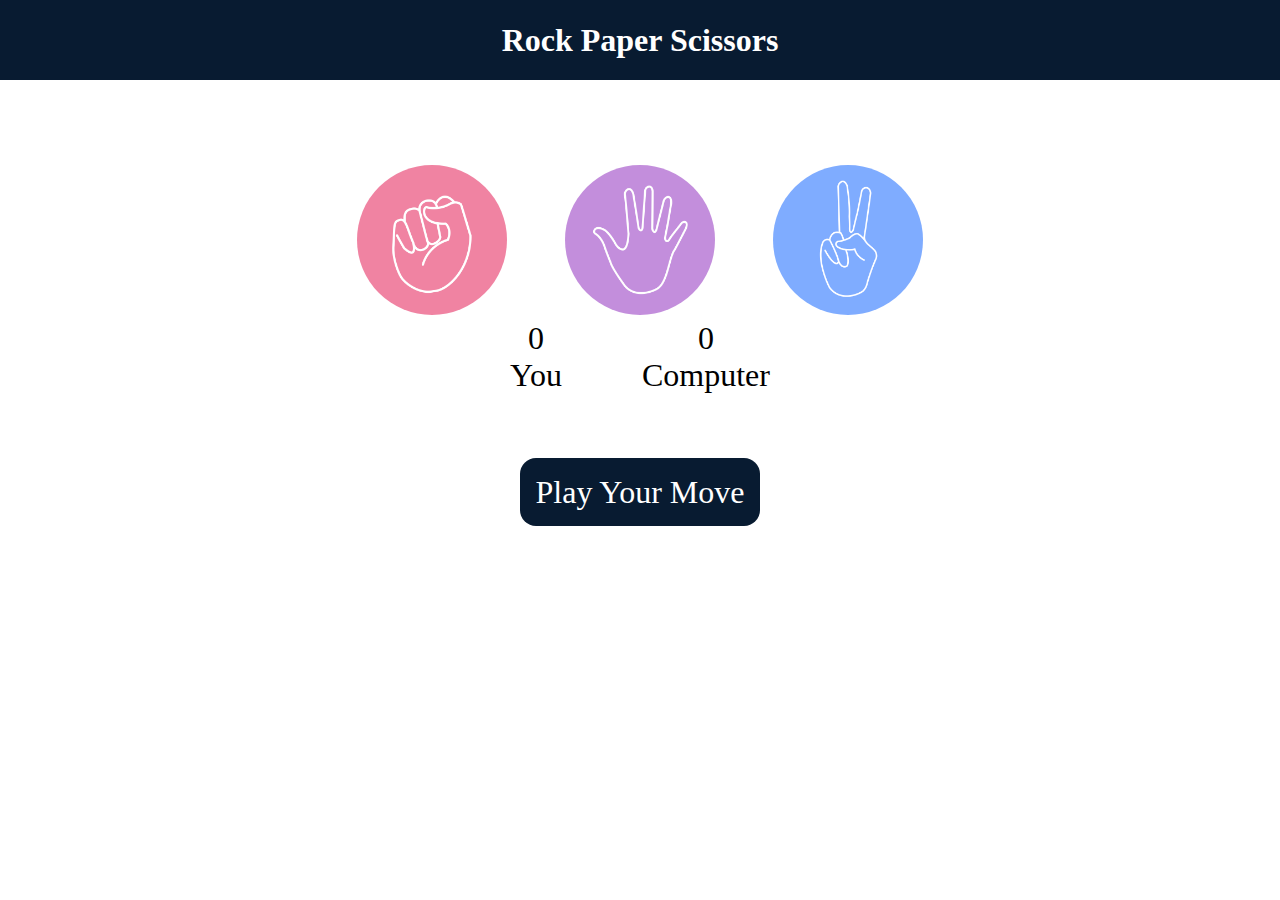
<file: Rock-Paper-Scissor/index.html>
<!DOCTYPE html>
<html lang="en">
<head>
    <meta charset="UTF-8">
    <meta name="viewport" content="width=device-width, initial-scale=1.0">
    <title>Rock-Paper-Scissor</title>
    <link rel="stylesheet" href="style.css">
</head>
<body>
    <h1>Rock Paper Scissors</h1>

    <div class="choices">
        <div class="choice" id="rock">
            <img src="./images/rock.png" alt="">
        </div>
        <div class="choice" id="paper">
            <img src="./images/paper.png" alt="">
        </div>
        <div class="choice" id="scissors">
            <img src="./images/scissors.png" alt="">
        </div>
    </div>
    <div class="score-board">
        <div class="score">
            <p id="user-score">0</p>
            <p>You</p>
        </div>
        <div class="score">
            <p id="comp-score">0</p>
            <p>Computer</p>
        </div>
    </div>
    
    <div class="msg-container">
        <p class="msg">Play Your Move</p>
    </div>
    
    <script src="script.js"></script>
</body>
</html>
</file>
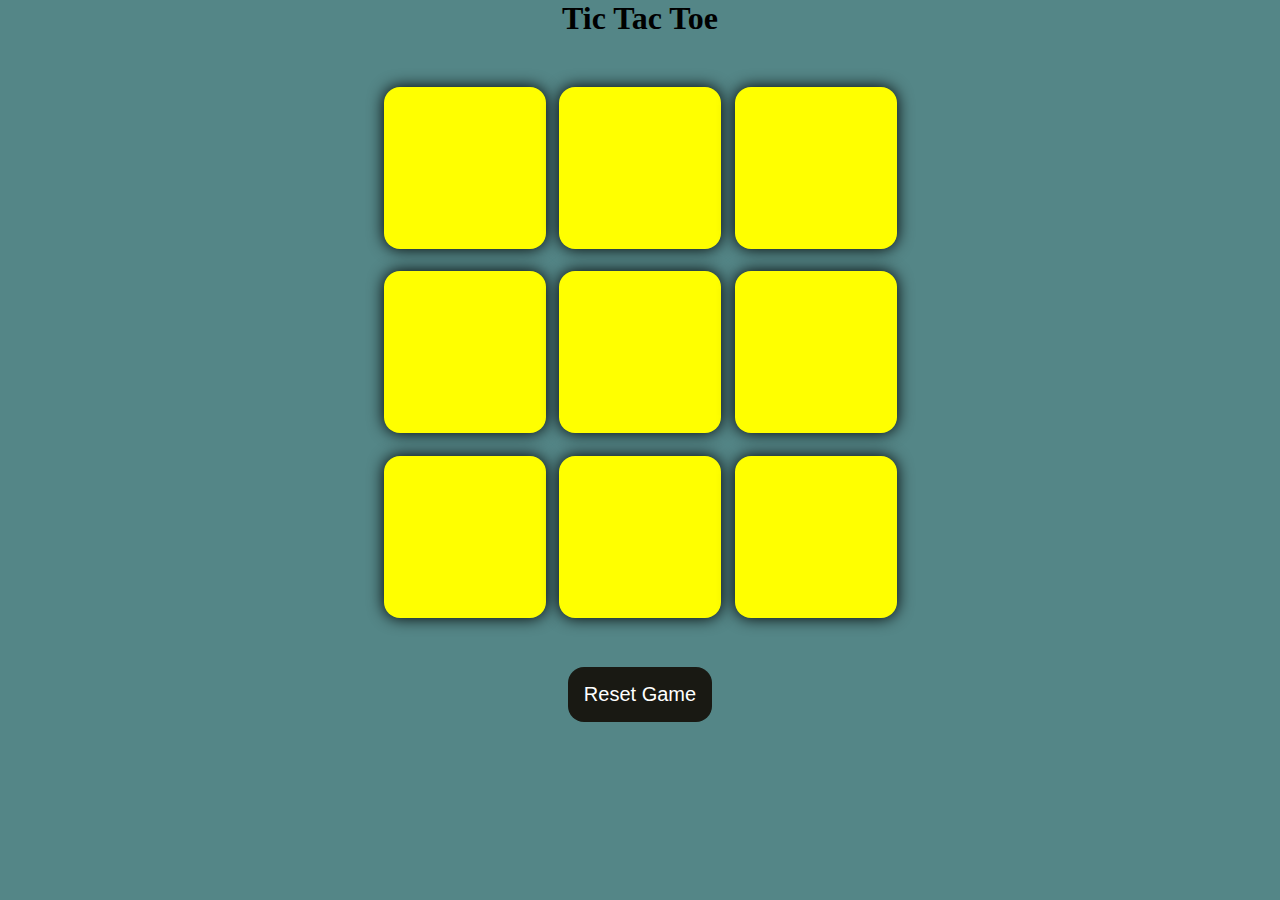
<file: Tic-Tac-Toe/index.html>
<!DOCTYPE html>
<html lang="en">
<head>
    <meta charset="UTF-8">
    <meta name="viewport" content="width=device-width, initial-scale=1.0">
    <title>Tic-Tac-Toe</title>
    <link rel="stylesheet" href="style.css">
</head>
<body>
    <div class="msg-container hide">
        <p id="msg">Winner</p>
        <button id="new-btn">New Game</button>
    </div>
    <main>
        <h1>Tic Tac Toe</h1>
        <div class="container">
            <div class = "game">
                <button class="box"></button>
                <button class="box"></button>
                <button class="box"></button>
                <button class="box"></button>
                <button class="box"></button>
                <button class="box"></button>
                <button class="box"></button>
                <button class="box"></button>
                <button class="box"></button>
            </div>
        </div>
        <button id="reset-btn">Reset Game</button>
    </main>


    <script src="script.js"></script>
</body>
</html>
</file>
<file: Rock-Paper-Scissor/style.css>
*{
    margin: 0;
    padding: 0;
    text-align: center;
}

h1{
    background-color: #081b31;
    color: #fff;
    height: 5rem;
    line-height: 5rem;
}

.choice{
    height: 160px;
    width: 160px;
    border-radius: 50%;
    display: flex;
    justify-content: center;
    align-items: center;
}
.choice:hover{
    opacity: 0.5;
    cursor: pointer;
    background-color: black;
}
img{
    height: 150px;
    width: 150px;
    border-radius: 50%;
    object-fit: cover;
}

.choices{
    display: flex;
    justify-content: center;
    align-items: center;
    gap: 3rem;
    margin-top: 5rem;
}

.score-board{
    display: flex;
    justify-content: center;
    align-items: center;
    font-size: 2rem;
    gap: 5rem;
}

#user-score #comp-score{
    font-size: 4rem;
}
.msg-container{
    margin: 5rem;
}
.msg{
    background-color: #081b31;
    color: #fff;
    font-size: 2rem;
    display: inline;
    padding: 1rem;
    border-radius: 1rem;
}
.won{
    background-color: green;
    color: #fff;
    font-size: 2rem;
    display: inline;
    padding: 1rem;
    border-radius: 1rem;
}
.loose{
    background-color: red;
    color: #fff;
    font-size: 2rem;
    display: inline;
    padding: 1rem;
    border-radius: 1rem;
}
.draw{
    background-color: #081b31;
    color: #fff;
    font-size: 2rem;
    display: inline;
    padding: 1rem;
    border-radius: 1rem;
}
</file>
<file: Tic-Tac-Toe/style.css>
*{
    margin: 0;
    padding: 0;
}

body{
    background-color: #548687;
    text-align: center;
}

.container{
    height: 70vh;
    display: flex;
    justify-content: center;
    align-items: center;
}

.game{
    height: 60vmin;
    width: 60vmin;
    display: flex;
    flex-wrap: wrap;
    justify-content: center;
    align-items: center;
    gap: 1.5vmin;

}

.box{
    height: 18vmin;
    width: 18vmin;
    border-radius: 1rem;
    border: none;
    box-shadow: 0 0 1rem rgba(0, 0, 0.3);
    font-size: 8vmin;
    color: red;
    background-color: yellow;
}

#reset-btn{
    padding: 1rem;
    font-size: 1.25rem;
    background-color: #191913;
    color: #fff;
    border-radius: 1rem;
    border: none;
}
#new-btn{
    padding: 1rem;
    font-size: 1.25rem;
    background-color: #191913;
    color: #fff;
    border-radius: 1rem;
    border: none;
}

#msg{
    color: bisque;
    font-size: 8vmin;
}
.msg-container{
    height: 30vmin;
}

.hide{
    display: none;
}
</file>
